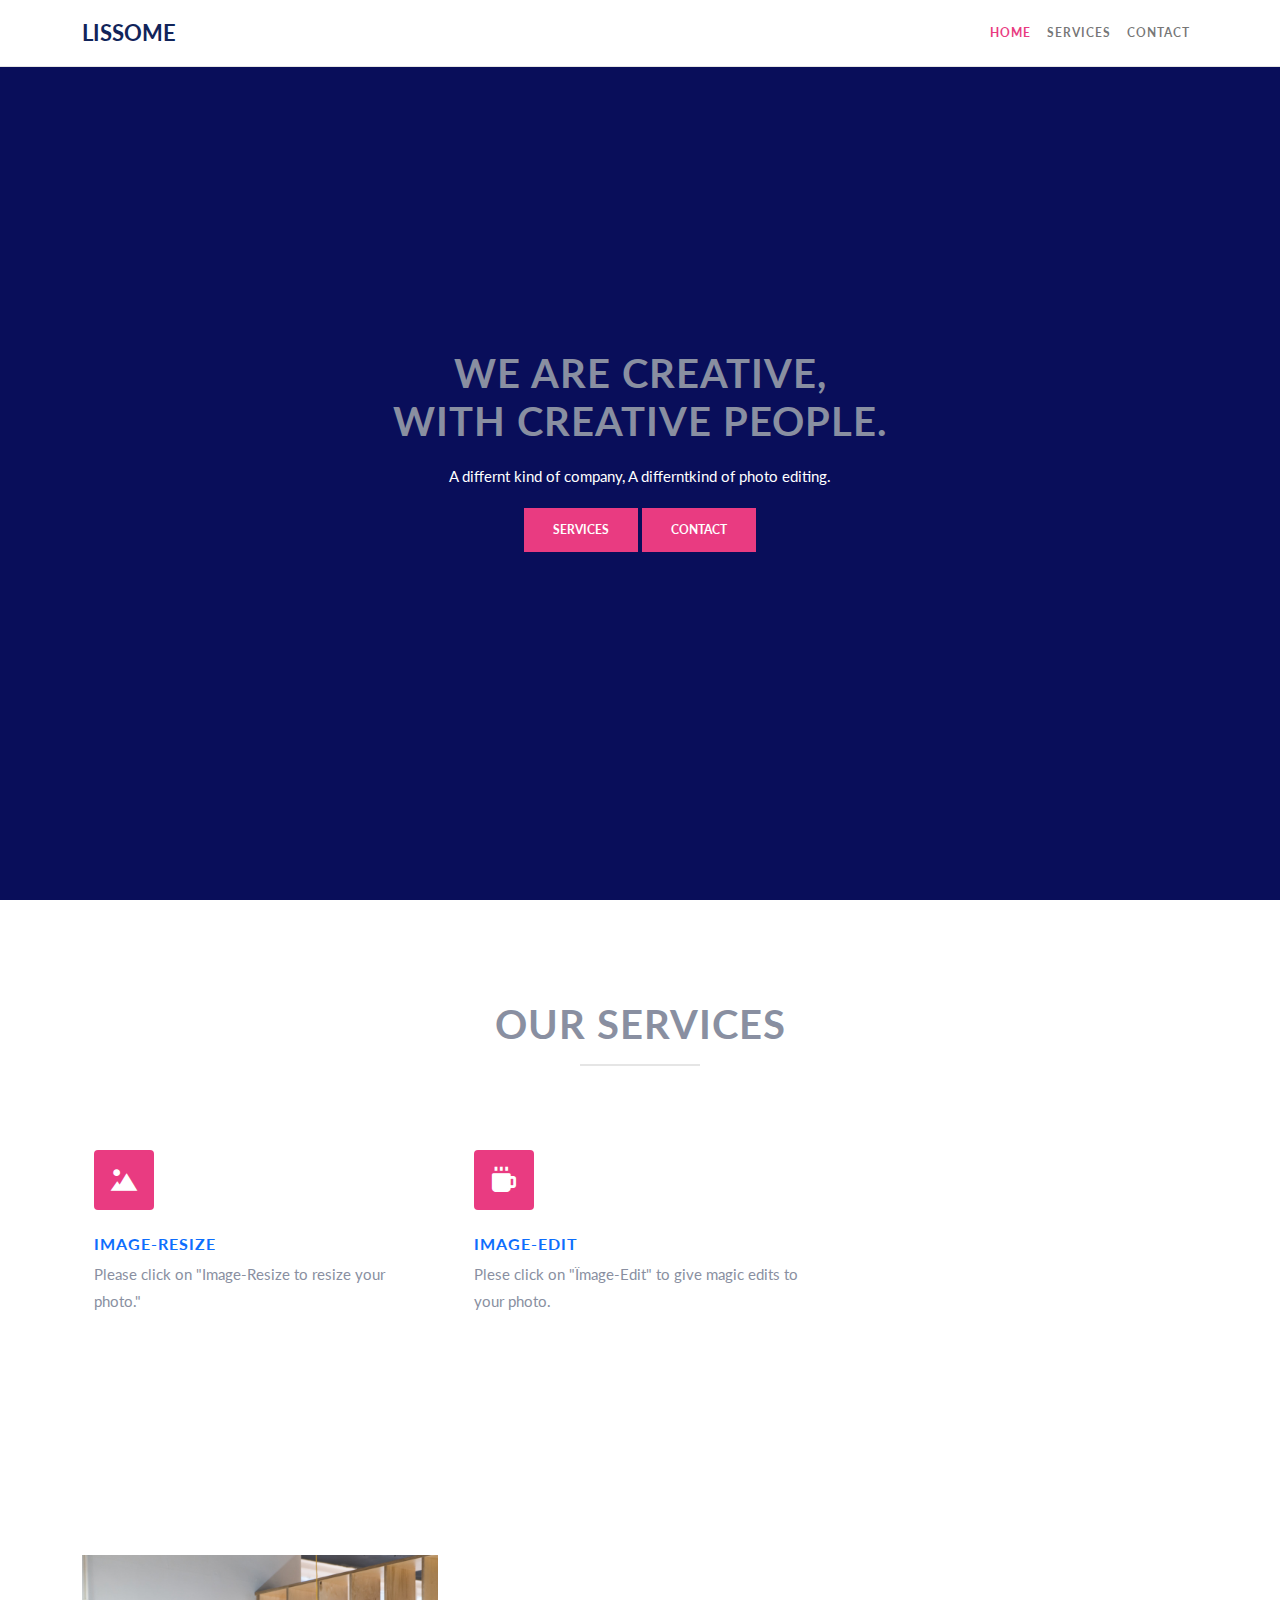
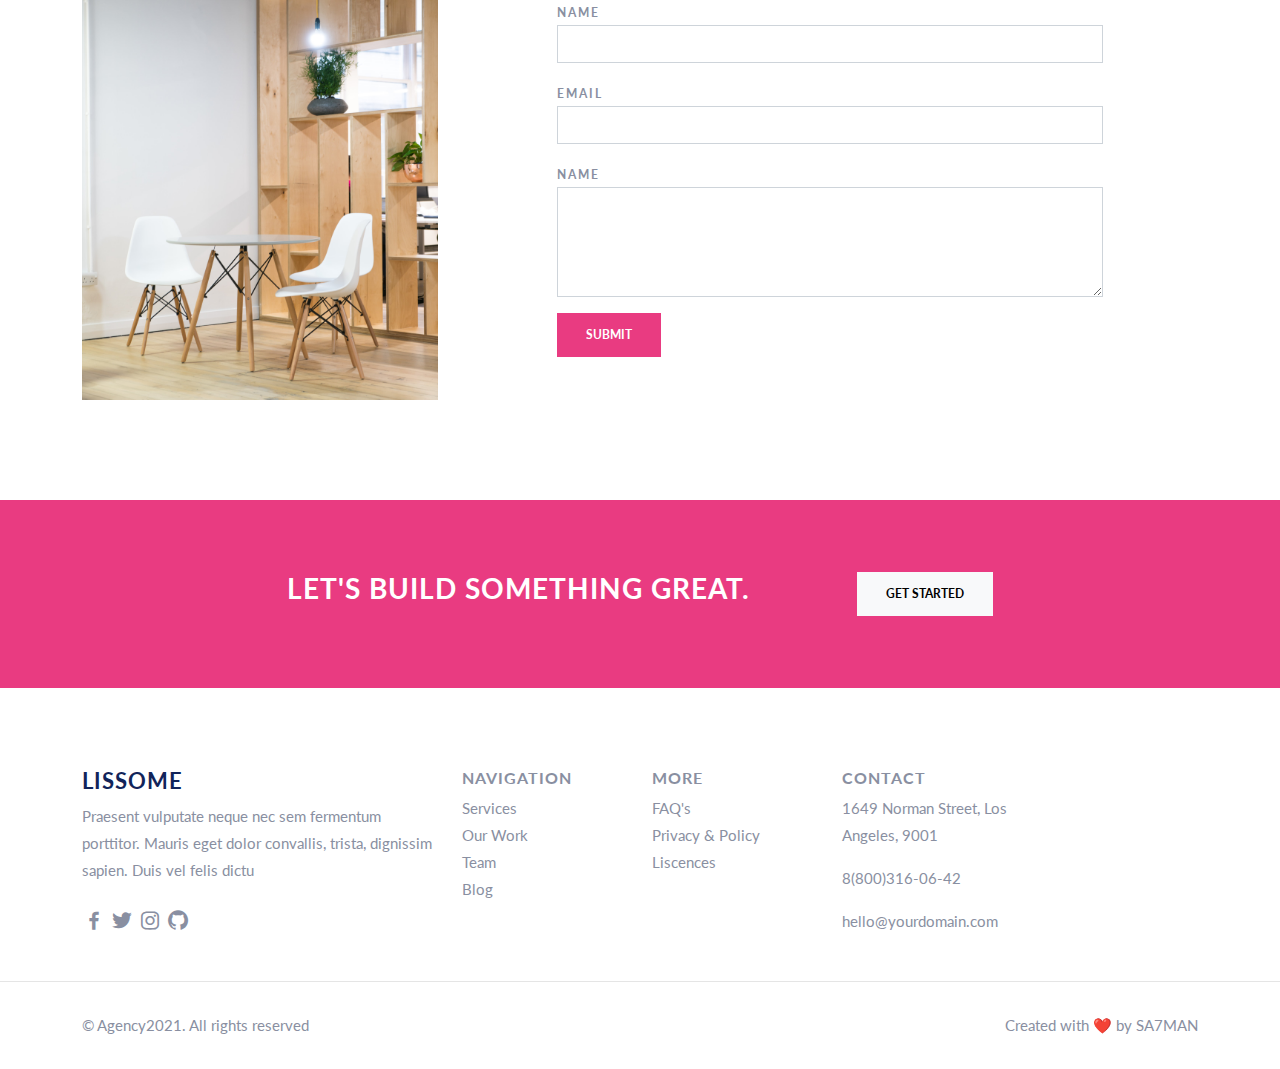
<file: index.html>
<!doctype html>
<html lang="en">
  <head>
    <!-- Required meta tags -->
    <meta charset="utf-8">
    <meta name="viewport" content="width=device-width, initial-scale=1">

    <!-- Bootstrap CSS -->

    <link rel="stylesheet" href="css/bootstrap.min.css">
    <link rel="stylesheet" href="css/boxicons.min.css">
    <link rel="stylesheet" href="css/style.css">
    

    <title>Editorial</title>
  </head>
  <body data-bs-spy="scroll" data-bs-target=".navbar">
    
   <nav class="navbar fixed-top navbar-expand-lg navbar-light bg-white">
      <div class="container">
        <a class="navbar-brand logo-text" href="#">Lissome</a>
        <button class="navbar-toggler" type="button" data-bs-toggle="collapse" data-bs-target="#navbarNav" aria-controls="navbarNav" aria-expanded="false" aria-label="Toggle navigation">
          <span class="navbar-toggler-icon"></span>
        </button>
        <div class="collapse navbar-collapse" id="navbarNav">
          <ul class="navbar-nav ms-auto">

            <li class="nav-item">
              <a class="nav-link" href="#home">Home</a>
            </li>
            <li class="nav-item">
               <a class="nav-link" href="#services">Services</a>
            </li>
            <li class="nav-item">
               <a class="nav-link" href="#contact">Contact</a>
            </li>
          </ul>
        </div>
      </div>
    </nav>

   <section id="home">
      <div class="container text-center">
         <div class="row justify-content-center">
            <div class="col-md-10">
               <h6 class="display-6">WE ARE CREATIVE, <br>WITH CREATIVE PEOPLE.</h6>
               <p class="text-white">A differnt kind of company, A differntkind of photo editing.</p>
               <a href="#services" class="btn btn-brand">Services</a>
               <a href="#contact" class="btn btn-brand">Contact</a>
            </div>
         </div>
      </div>
   </section>

   <section id="services">
      <div class="container">
         <div class="row">
            <div class="col-12 section-intro">
               <h1>Our Services</h1>
               <div class="hline"></div>
            </div>
         </div>
         <div class="row">
            <div class="col-lg-4 col-sm-6 p-4">
               <div class="icon-box">
                  <i class='bx bxs-landscape'></i>
               </div>
               <h4 class="title-sm mt-4"><a href="index2.html" target="_blank">Image-Resize</a></h4>
               <p>Please click on "Image-Resize to resize your photo."</p>
            </div>
            <div class="col-lg-4 col-sm-6 p-4">
               <div class="icon-box">
                  <i class='bx bxs-coffee'></i>
               </div>
               <h4 class="title-sm mt-4"><a href="index1.html" target="_blank">Image-Edit</a></h4>
               <p>Plese click on "Ïmage-Edit" to give magic edits to your photo.</p>
            </div>
            <!-- <div class="col-lg-4 col-sm-6 p-4">
               <div class="icon-box">
                  <i class='bx bxs-image'></i>
               </div>
               <h4 class="title-sm mt-4">Photography</h4>
               <p>Lorem ipsum, dolor sit amet consectetur adipisicing elit. Exercitationem incidunt sunt molestiae!</p>
            </div>
            <div class="col-lg-4 col-sm-6 p-4">
               <div class="icon-box">
                  <i class='bx bxs-check-shield'></i>
               </div>
               <h4 class="title-sm mt-4">Hacking</h4>
               <p>Lorem ipsum, dolor sit amet consectetur adipisicing elit. Exercitationem incidunt sunt molestiae!</p>
            </div>
            <div class="col-lg-4 col-sm-6 p-4">
               <div class="icon-box">
                  <i class='bx bx-laptop'></i>
               </div>
               <h4 class="title-sm mt-4">Web Designing</h4>
               <p>Lorem ipsum, dolor sit amet consectetur adipisicing elit. Exercitationem incidunt sunt molestiae!</p>
            </div>
            <div class="col-lg-4 col-sm-6 p-4">
               <div class="icon-box">
                  <i class='bx bxs-happy-heart-eyes'></i>
               </div>
               <h4 class="title-sm mt-4">UI Design</h4>
               <p>Lorem ipsum, dolor sit amet consectetur adipisicing elit. Exercitationem incidunt sunt molestiae!</p>
            </div> -->
         </div>
      </div>
   </section>

   <section id="contact">
      <div class="container">
         <div class="row align-items-center">
            <div class="col-lg-4">
               <img src="img/cntct.jpg" alt="">
            </div>
            <div class="col-lg-6 offset-lg-1">
               <form>
                  <div class="mb-3">
                    <small>Name</small>
                    <input type="text" class="form-control" id="exampleInputEmail1" aria-describedby="emailHelp">
                  </div>
                  <div class="mb-3">
                     <small>Email</small>
                     <input type="email" class="form-control" id="exampleInputEmail1" aria-describedby="emailHelp">
                   </div>
                   <div class="mb-3">
                     <small>Name</small>
                     <textarea name="" id="" cols="30" rows="4" class="form-control"></textarea>
                   </div>
                  <button type="submit" class="btn btn-brand">Submit</button>
                </form>
            </div>
         </div>
      </div>
   </section>

   <section id="cta" class="py-5">
      <div class="container py-4">
         <div class="row justify-content-center">
            <div class="col-md-6">
               <h3 class="text-white">Let's build something great.</h3>
            </div>
            <div class="col-auto">
               <a href="#" class="btn btn-light">Get Started</a>
            </div>
         </div>
      </div>
   </section>

   <footer>
      <div class="footer-top">
         <div class="container">
            <div class="row gy-5">
               <div class="col-md-4">
                  <h4 class="logo-text">Lissome</h4>
                  <p>Praesent vulputate neque nec sem fermentum porttitor. Mauris eget dolor convallis, trista, dignissim sapien. Duis vel felis dictu</p>
                  <div class="social-icons">
                     <a href="#"><i class="bx bxl-facebook"></i></a>
                     <a href="#"><i class="bx bxl-twitter"></i></a>
                     <a href="#"><i class="bx bxl-instagram"></i></a>
                     <a href="#"><i class="bx bxl-github"></i></a>
                  </div>
               </div>
               <div class="col-md-2">
                  <h5 class="title-sm">Navigation</h5>
                  <div class="footer-links">
                     <a href="#">Services</a>
                     <a href="#">Our Work</a>
                     <a href="#">Team</a>
                     <a href="#">Blog</a>
                  </div>
               </div>
               <div class="col-md-2">
                  <h5 class="title-sm">More</h5>
                  <div class="footer-links">
                     <a href="#">FAQ's</a>
                     <a href="#">Privacy & Policy</a>
                     <a href="#">Liscences</a>
                  </div>
               </div>
               <div class="col-md-2">
                  <h5 class="title-sm">Contact</h5>
                  <div class="footer-links">
                     <p class="mb">1649 Norman Street, Los Angeles, 9001</p>
                     <p class="mb-">8(800)316-06-42</p>
                     <p class="mb">hello@yourdomain.com</p>
                  </div>
               </div>
            </div>
         </div>
      </div>
      <div class="footer-bottom">
         <div class="container">
            <div class="row justify-content-between gy-3">
               <div class="col-md-6">
                  <p class="mb-0">© Agency2021. All rights reserved</p>
               </div>
               <div class="col-auto">
                  <p class="mb-0">Created with ❤️ by SA7MAN</p>
               </div>
            </div>
         </div>
      </div>
   </footer>


    <!-- Optional JavaScript; choose one of the two! -->
    <script src="js/bootstrap.bundle.min.js"></script>
    
  </body>
</html>
</file>
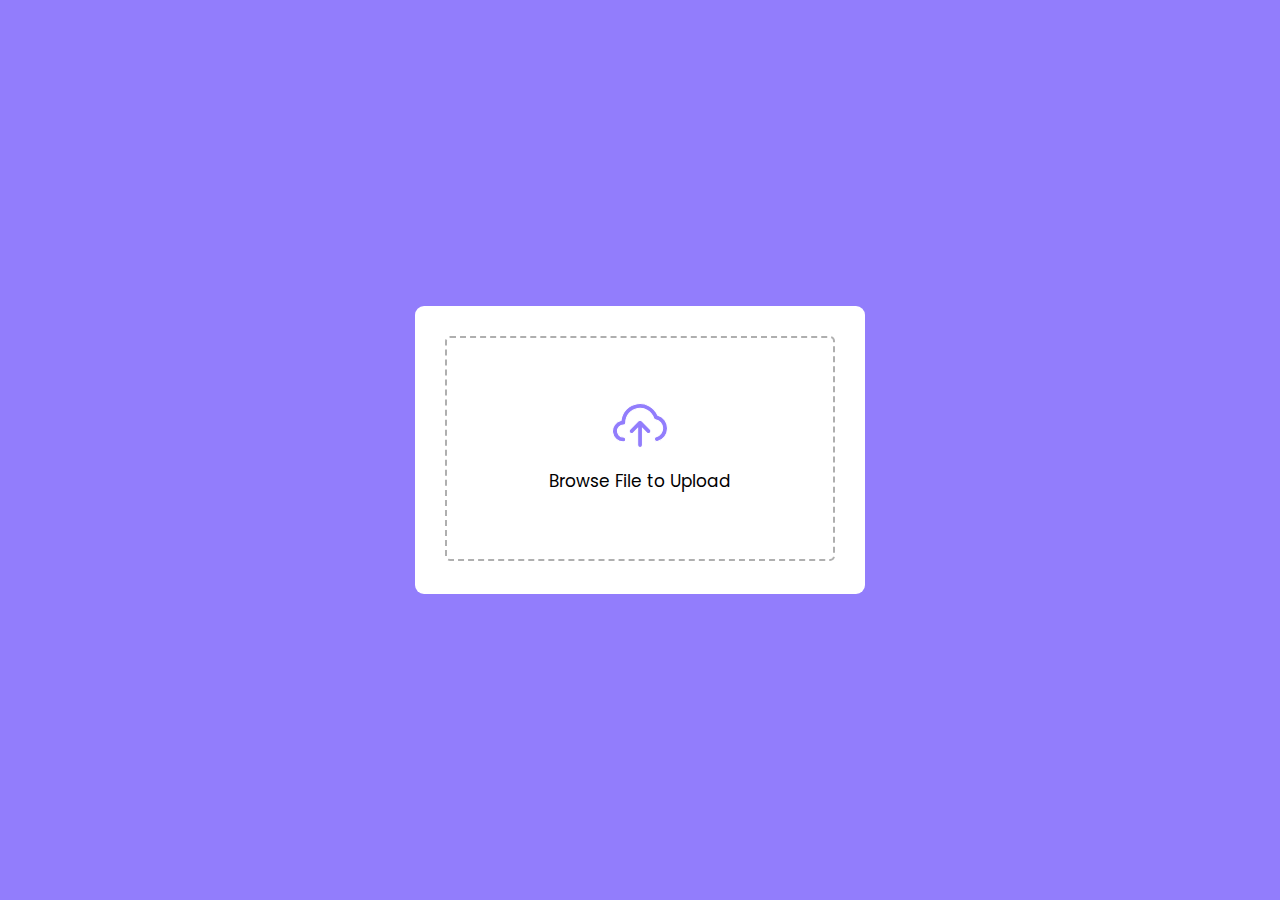
<file: index2.html>
<!DOCTYPE html>
<!-- Coding By CodingNepal - youtube.com/codingnepal -->
<html lang="en" dir="ltr">
  <head>
    <meta charset="utf-8">
    <title>Image Resizer</title>
    <link rel="stylesheet" href="css/style2.css">
    <meta name="viewport" content="width=device-width, initial-scale=1.0">
    <script src="js/script2.js" defer></script>
  </head>
  <body>
    <div class="wrapper">
      <div class="upload-box">
        <input type="file" accept="image/*" hidden>
        <img src="upload-icon.svg" alt="">
        <p>Browse File to Upload</p>
      </div>
      <div class="content">
        <div class="row sizes">
          <div class="column width">
            <label>Width</label>
            <input type="number">
          </div>
          <div class="column height">
            <label>Height</label>
            <input type="number">
          </div>
        </div>
        <div class="row checkboxes">
          <div class="column ratio">
            <input type="checkbox" id="ratio" checked>
            <label for="ratio">Lock aspect ratio</label>
          </div>
          <div class="column quality">
            <input type="checkbox" id="quality">
            <label for="quality">Reduce quality</label>
          </div>
        </div>
        <button class="download-btn">Download Image</button>
      </div>
    </div>

  </body>
</html>
</file>
<file: css/style.css>
@import url('https://fonts.googleapis.com/css2?family=Lato:ital,wght@0,400;0,700;1,400&display=swap');

body {
   line-height: 1.8;
   color: #898fa1;
   font-size: 15px;
   font-family: 'Lato', sans-serif;
}

h1,h2,h3,h4,h5,h6 {
   font-weight: 700;
   letter-spacing: 1px;
   text-transform: uppercase;
   /* color: #11245A; */
}

.title-sm {
   font-size: 16px;
   letter-spacing: 1px;
}

a {
   font-weight: 700;
   transition: all 0.4s ease;
   text-decoration: none;
}

img {
   width: 100%;
}

small {
   font-size: 12px;
   letter-spacing: 2px;
   font-weight: 700;
   text-transform: uppercase;
}

section {
   padding-top: 100px;
   padding-bottom: 100px;
}

.navbar {
   border-bottom: 1px solid rgba(0, 0, 0, 0.1);
}

.logo-text {
   font-size: 22px;
   text-transform: uppercase;
   color: #11245A !important;
}
.navbar .nav-link {
   font-size: 12px;
   text-transform: uppercase;
   letter-spacing: 1px;
}

.navbar-light .navbar-nav .nav-link.active {
   color: #E93B81;
}

#home {
   background: #090e5a;
   min-height: 100vh;
   background-size: cover;
   background-position: center;
   background-attachment: fixed;
   display: flex;
   align-items: center;
}

#home h6 {
   font-weight: 700;
   font: rgb(26, 199, 26);
}

#home p {
   max-width: 700px;
   margin: 18px auto;
   color: #11245A;
}

.btn {
   font-weight: 700;
   font-size: 12px;
   text-transform: uppercase;
   padding: 12px 28px;
   border-radius: 0;
}

.btn-brand {
   background-color: #E93B81;
   color: #fff;
}

.btn-brand:hover {
   background-color: #ce2f6e;
   color: #fff;
}

.section-intro {
   text-align: center;
   margin-bottom: 60px;
}

.section-intro .hline {
   width: 120px;
   height: 2px;
   background-color: rgba(0, 0, 0, 0.1);
   margin: 16px auto 0 auto;
}

.icon-box {
   width: 60px;
   height: 60px;
   background-color: #E93B81;
   color: #fff;
   border-radius: 4px;
   display: flex;
   align-items: center;
   justify-content: center;
   font-size: 32px;
   flex: none;
}

form .form-control {
   border-radius: 0;
}

form .form-control:focus {
   box-shadow: none;
   border-color: #E93B81;
}

#cta {
   background-color: #E93B81;
}


.footer-top {
   padding-top: 80px;
   padding-bottom: 30px;
}

.footer-bottom {
   padding-top: 30px;
   padding-bottom: 30px;
   border-top: 1px solid rgba(0, 0, 0, 0.1);
}

footer .footer-links a,
footer .social-icons a {
   color: #898fa1;
}

footer .social-icons a {
   font-size: 24px;
}

footer .footer-links a {
   display: block;
   font-weight: 400;
}

footer .social-icons a:hover,
footer .footer-links a:hover {
   color: #E93B81;
}
</file>
<file: css/style2.css>
/* Import Google font - Poppins */
@import url('https://fonts.googleapis.com/css2?family=Poppins:wght@400;500;600&display=swap');
*{
  margin: 0;
  padding: 0;
  box-sizing: border-box;
  font-family: 'Poppins', sans-serif;
}
body{
  display: flex;
  align-items: center;
  justify-content: center;
  min-height: 100vh;
  background: #927DFC;
}
.wrapper{
  width: 450px;
  height: 288px;
  padding: 30px;
  background: #fff;
  border-radius: 9px;
  transition: height 0.2s ease;
}
.wrapper.active{
  height: 537px;
}
.wrapper .upload-box{
  height: 225px;
  display: flex;
  cursor: pointer;
  align-items: center;
  justify-content: center;
  flex-direction: column;
  border-radius: 5px;
  border: 2px dashed #afafaf;
}
.wrapper.active .upload-box{
  border: none;
}
.upload-box p{
  font-size: 1.06rem;
  margin-top: 20px;
}
.wrapper.active .upload-box p{
  display: none;
}
.wrapper.active .upload-box img{
  width: 100%;
  height: 100%;
  object-fit: cover;
  border-radius: 5px;
}
.wrapper .content{
  opacity: 0;
  margin-top: 28px;
  pointer-events: none;
}
.wrapper.active .content{
  opacity: 1;
  pointer-events: auto;
  transition: opacity 0.5s 0.05s ease;
}
.content .row{
  display: flex;
  justify-content: space-between;
}
.content .row .column{
  width: calc(100% / 2 - 15px);
}
.row .column label{
  font-size: 1.06rem;
}
.sizes .column input{
  width: 100%;
  height: 49px;
  outline: none;
  margin-top: 7px;
  padding: 0 15px;
  font-size: 1.06rem;
  border-radius: 4px;
  border: 1px solid #aaa;
}
.sizes .column input:focus{
  padding: 0 14px;
  border: 2px solid #927DFC;
}
.content .checkboxes{
  margin-top: 20px;
}
.checkboxes .column{
  display: flex;
  align-items: center;
}
.checkboxes .column input{
  width: 17px;
  height: 17px;
  margin-right: 9px;
  accent-color: #927DFC;
}
.content .download-btn{
  width: 100%;
  color: #fff;
  outline: none;
  border: none;
  cursor: pointer;
  font-size: 1.06rem;
  border-radius: 5px;
  padding: 15px 0;
  margin: 30px 0 10px;
  background: #927DFC;
  text-transform: uppercase;
}
</file>
